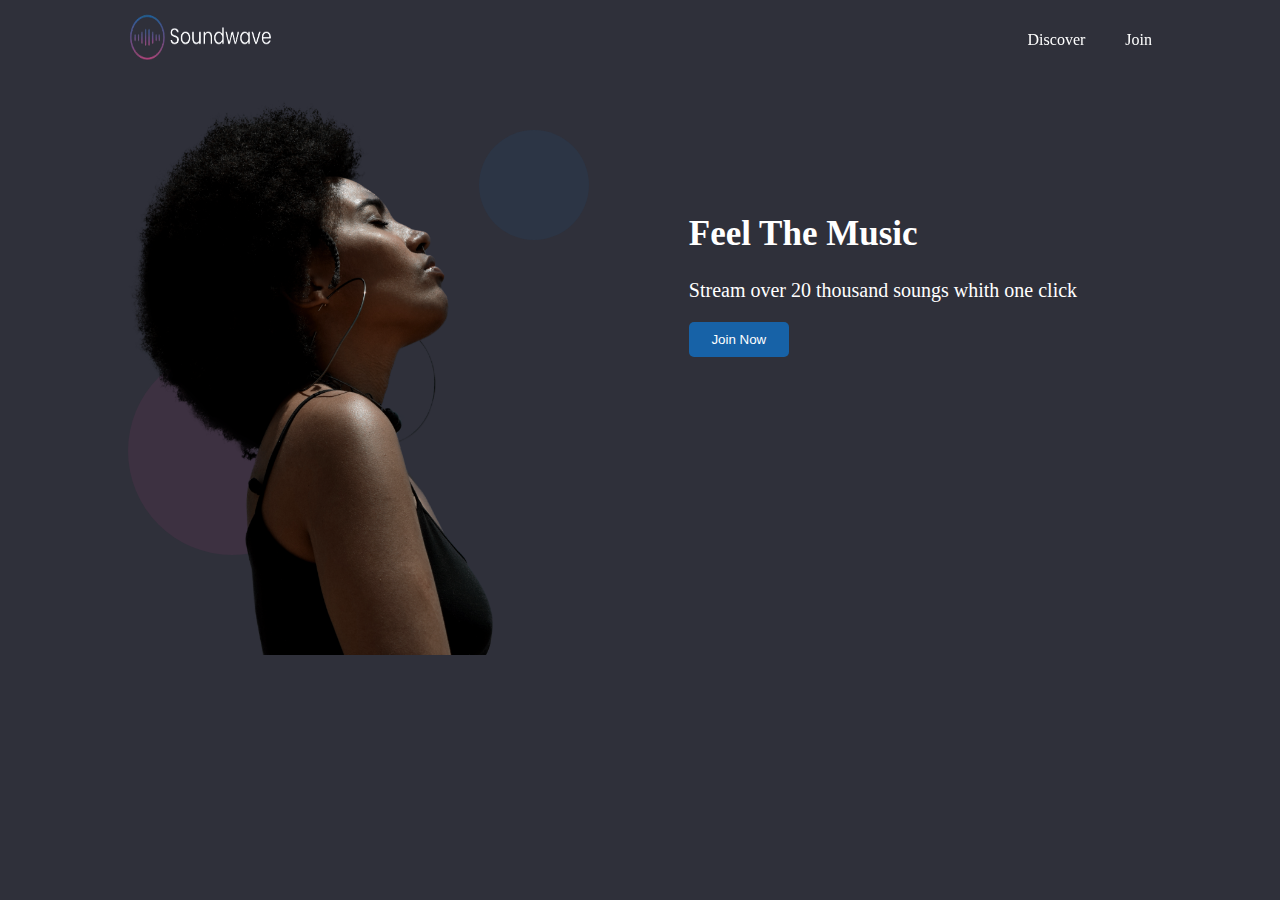
<file: index.html>
<!DOCTYPE html>
<html lang="en">
<head>
    <meta charset="UTF-8">
    <meta http-equiv="X-UA-Compatible" content="IE=edge">
    <meta name="viewport" content="width=device-width, initial-scale=1.0">
    <title>spotify</title>
    <link rel="stylesheet" href="style.css">
</head>
<body class="body">
    <header>
        <a href="index.html"><img src="images/logo-sound.png" alt="logo"></a>
        <ul>
            <li><a href="featur.html">Discover</a></li>
            <li><a href="join.html">Join</a></li>
        </ul>
    </header>
    <section class="home">
        <div class="left">
            <img src="images/landing-page-girl.png" alt="girl">
            <div id="cercle-red"></div>
            <div id="cercle-blue"></div>
        </div>
        <div class="right">
            <h1>Feel The Music</h1>
            <p>
                Stream over 20 thousand soungs whith one click        
            </p>
            <button>Join Now</button>
        </div>
    </section>
</body>
</html>
</file>
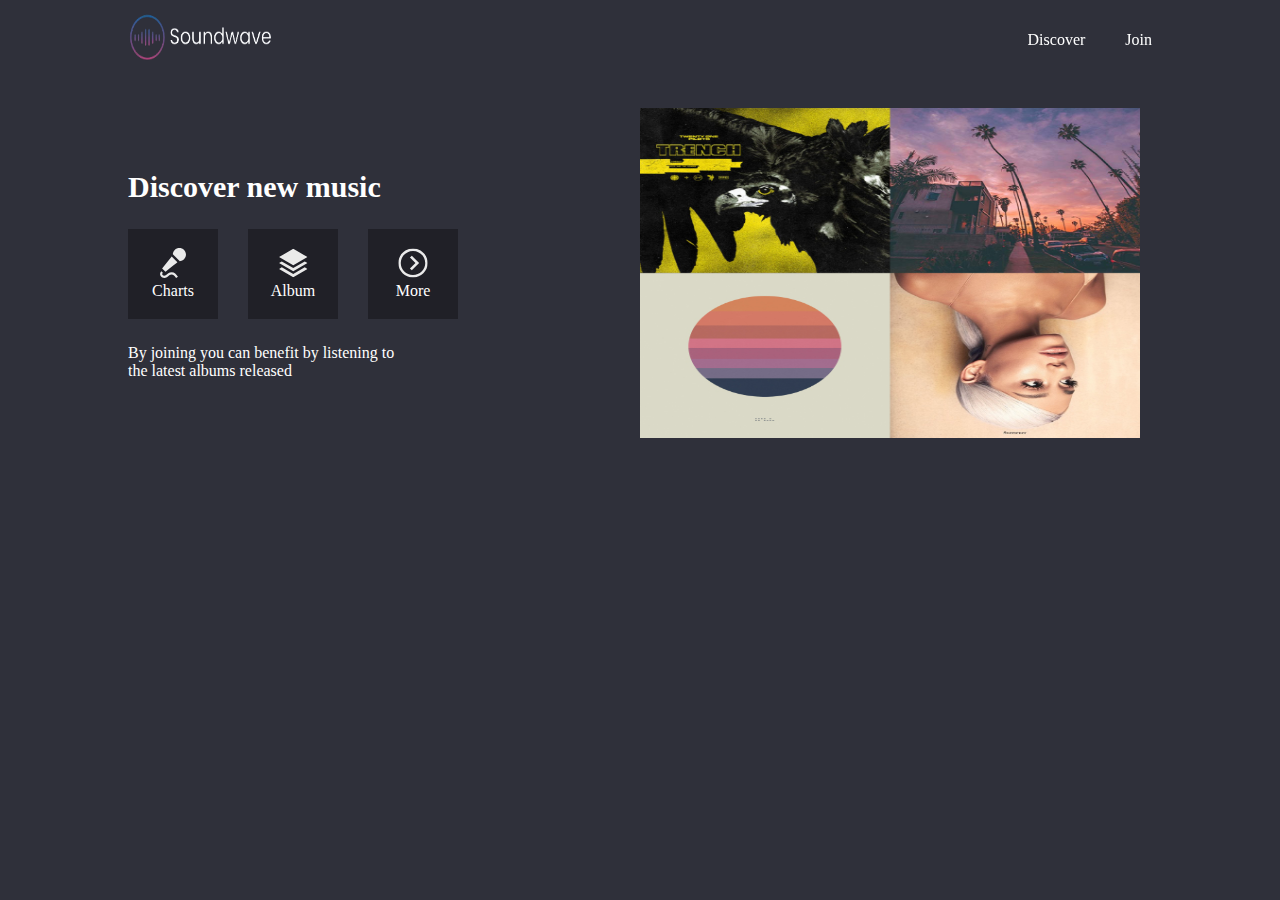
<file: featur.html>
<!DOCTYPE html>
<html lang="en">
<head>
    <meta charset="UTF-8">
    <meta http-equiv="X-UA-Compatible" content="IE=edge">
    <meta name="viewport" content="width=device-width, initial-scale=1.0">
    <title>Featur</title>
    <link rel="stylesheet" href="style.css">
</head>
<body>
    <header>
        <a href="index.html"><img src="images/logo-sound.png" alt="logo"></a>
        <ul>
            <li><a href="featur.html">Discover</a></li>
            <li><a href="join.html">Join</a></li>
        </ul>
    </header>
    <section class="featur">
        <div class="right">

            <h1>Discover new music</h1>
            
            <div class="albums">
                <div class="album">
                    <img src="images/microphone.svg" alt="microphone">
                    <p>Charts</p>
                </div>
                <div class="album">
                    <img src="images/albums.svg" alt="microphone">
                    <p>Album</p>
                </div>
                <div class="album">
                    <img src="images/more.svg" alt="microphone">
                    <p>More</p>
                </div>
            </div>
            <p>
                By joining you can benefit by listening to <br> the latest albums released
            </p>
        </div>
        <div class="left">
            <img src="images/covers.jpg" alt="covers">
        </div>
    </section>
</body>
</html>
</file>
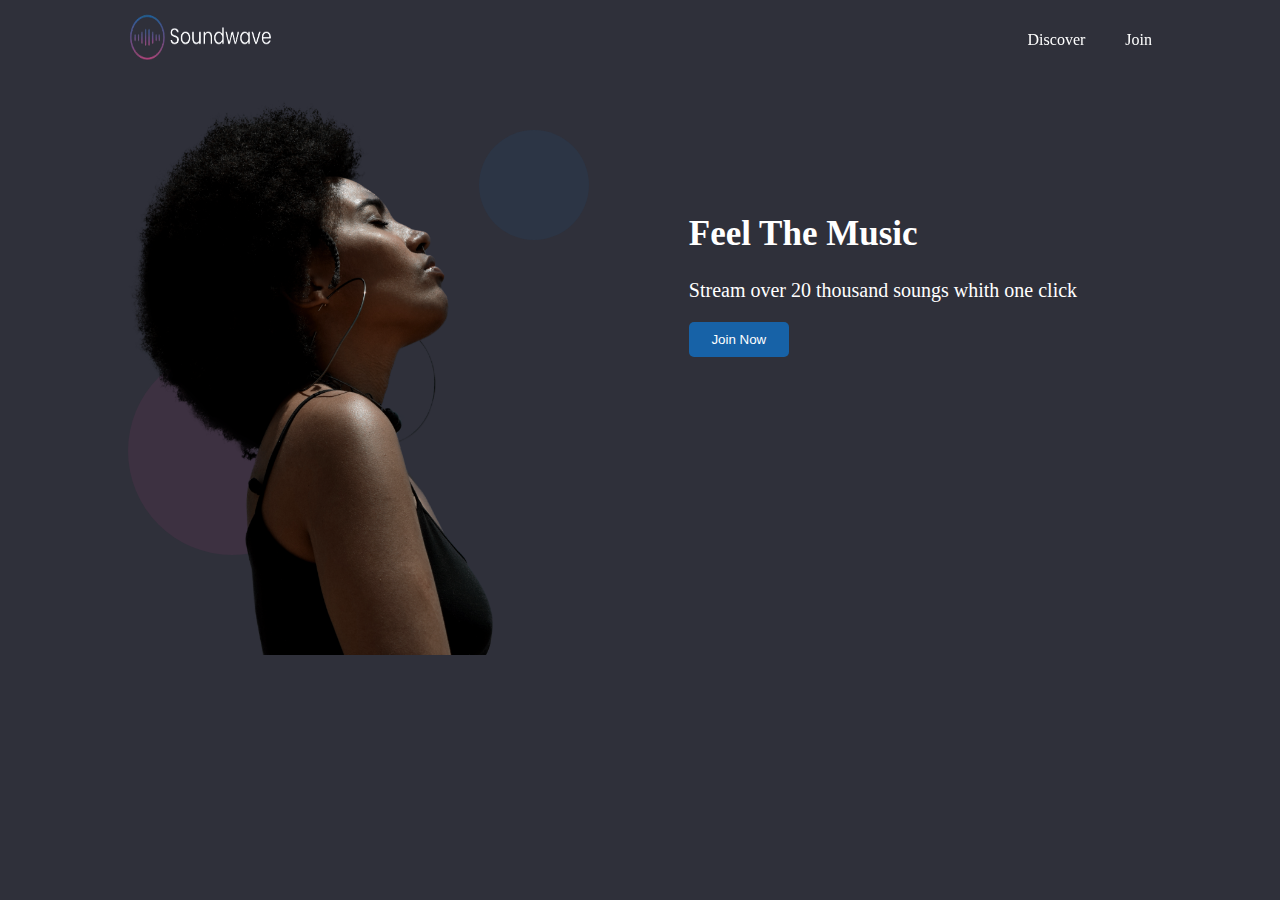
<file: idexe.html>
<!DOCTYPE html>
<html lang="en">
<head>
    <meta charset="UTF-8">
    <meta http-equiv="X-UA-Compatible" content="IE=edge">
    <meta name="viewport" content="width=device-width, initial-scale=1.0">
    <title>spotify</title>
    <link rel="stylesheet" href="style.css">
</head>
<body class="body">
    <header>
        <a href="index.html"><img src="images/logo-sound.png" alt="logo"></a>
        <ul>
            <li><a href="featur.html">Discover</a></li>
            <li><a href="join.html">Join</a></li>
        </ul>
    </header>
    <section class="home">
        <div class="left">
            <img src="images/landing-page-girl.png" alt="girl">
            <div id="cercle-red"></div>
            <div id="cercle-blue"></div>
        </div>
        <div class="right">
            <h1>Feel The Music</h1>
            <p>
                Stream over 20 thousand soungs whith one click        
            </p>
            <button>Join Now</button>
        </div>
    </section>
</body>
</html>
</file>
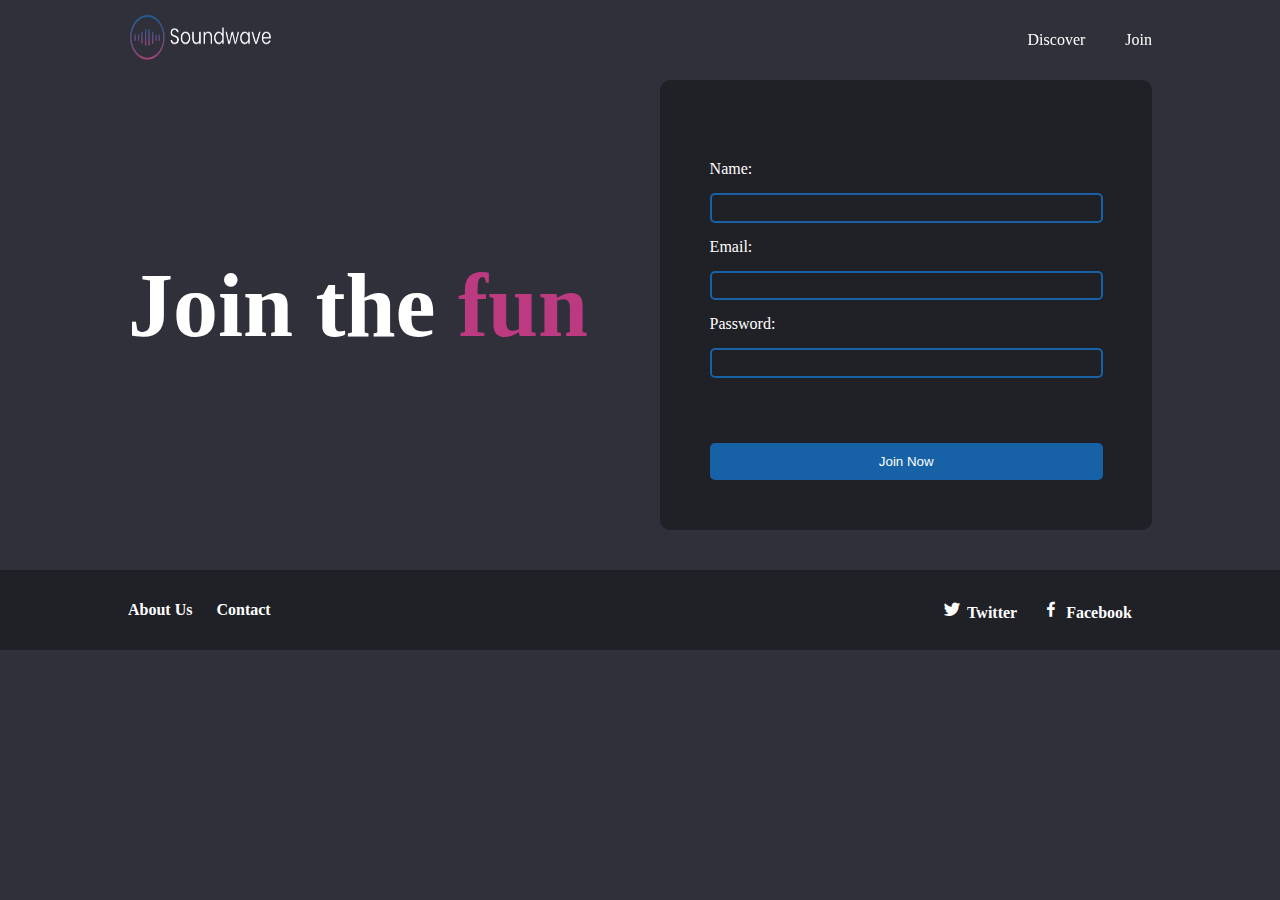
<file: join.html>
<!DOCTYPE html>
<html lang="en">
<head>
    <meta charset="UTF-8">
    <meta http-equiv="X-UA-Compatible" content="IE=edge">
    <meta name="viewport" content="width=device-width, initial-scale=1.0">
    <title>Join</title>
    <link rel="stylesheet" href="style.css">
    <link href='https://unpkg.com/boxicons@2.1.4/css/boxicons.min.css' rel='stylesheet'>
</head>
<body>
    <header>
        <a href="index.html"><img src="images/logo-sound.png" alt="logo"></a>
        <ul>
            <li><a href="featur.html">Discover</a></li>
            <li><a href="join.html">Join</a></li>
        </ul>
    </header>
    <section class="join">
        <div class="left">
            <h1>Join the <span>fun</span></h1>
        </div>
        <form action="#">
            <label for="name">Name:</label>
            <input type="text" id="name" name="name">
            <label for="email">Email:</label>
            <input type="email" id="email" name="email">
            <label for="password">Password:</label>
            <input type="password" id="password" name="password">
            <button>Join Now</button>
        </form>
    </section>
    <footer>
        <div class="left">
            <a href="#">About Us</a>
            <a href="#">Contact</a>
        </div>
        <div class="right">
            <i class='bx bxl-twitter'></i><a href="#">Twitter</a>
            <i class='bx bxl-facebook'></i><a href="#">Facebook</a>
        </div>
    </footer>
</body>
</html>
</file>
<file: style.css>
:root{
    --bg:#2F303A;
    --bgblack:#202027;
    --textcolor:#FFFFFF;
    --btn:#1762A7;
    --darkred:#BC3A80;
    --clred: rgba(188, 58, 128, 0.1);
    --clblue: rgba(23, 98, 167, 0.1);
}
*{
    margin: 0;
    padding: 0;
    box-sizing: border-box; 
}
body{
    background-color: var(--bg);
    color: var(--textcolor);
    padding: 0;
}
/* header */
header{
    height: 80px;
    width: 80%;
    left: 10%;
    display: flex;
    justify-content: space-between;
    align-items: center;
    position: fixed;
    top: 0;
    z-index: 10;
}
header img{
    width: 150px;
    height: 50px;
}

header ul{
    display: flex;
}
header ul li{
    list-style: none;
    margin-left: 40px;
}
a{
    text-decoration: none;
    color: var(--textcolor);
}
/* home */
.home{
    display: flex;
    height: 400px;
    width: 80%;
    margin: 0 auto;
    margin-top: 80px;
}
.home .left{
    width: 45%;
    height: 475px;
    align-content: center;
    margin-right: 100px;
    position: relative;
}
.home .left img{
    width: 365px;
    height: 555px;
    background-size: cover;
    background-position: center;
    margin-top: 20px;
}
#cercle-red{
    width: 208px;
    height: 208px;
    background-color: var(--clred);
    border-radius: 50%;
    position: absolute;
    bottom: 0;
    left: 0;
    z-index: -1;
}
#cercle-blue{
    width: 110px;
    height: 110px;
    background-color: var(--clblue);
    border-radius: 50%;
    position: absolute;
    top: 50px;
    right: 0;
    z-index: -1;
}
.home .right{
    align-content: center;
    
}
.home .right p{
    color: var(--textcolor);
    font-size: 20px;
}
.home .right h1{
    font-size: 35px;
    margin-top: 10px;
    margin-bottom: 25px;
}
.home .right button{
    background-color: var(--btn);
    color: var(--textcolor);
    padding: 10px;
    width: 100px;
    border: none;
    border-radius: 5px;
    margin-top: 20px;
    cursor: pointer;
}
#cercle-blue-right{
    position: absolute;
    top: 350px;
    left: 970px;
    z-index: -1;
}
/* featur */
.featur{
    display: flex;
    height: 350px;
    width: 80%;
    margin: 0 auto;
    margin-top: 100px;
    margin-bottom: 0px;
}
.featur .right{
    display: flex;
    flex-direction: column;
    width: 50%;
    height: 350px;
    justify-content: center;
}
.featur .right .albums{
    display: flex;
    gap: 30px;
    margin-top: 25px;
    margin-bottom: 25px;
}
.albums .album{
    width: 90px;
    height: 90px;
    text-align: center;
    align-content: center;
    background-color: var(--bgblack);
}
.albums .album img{
    width: 30px;
    height: 30px;
}
.featur .right h1{
    font-size: 30px;
}
.featur .left{
    align-content: center;
}
.featur .left img{
    width: 500px;
    height: 330px;
    background-size: cover;
    background-position: center;
}
/* join */
.join{
    display: flex;
    height: 450px;
    width: 80%;
    margin: 0 auto;
    margin-top: 80px;
}
.join .left{
    width: 52%;
    height: 450px;
    align-content: center;
    font-size: 45px;
    margin: auto;
}
.join .left span{
    color: var(--darkred);
}
.join form{
    display: flex;
    flex-direction: column;
    width: 48%;
    height: 450px;
    margin: auto;
    background-color: var(--bgblack);
    border-radius: 10px;
    padding-top: 80px;
}
.join form input{
    height: 35px; 
    width: 80%;
    margin: 15px auto;
    border-radius: 5px;
    border: 2px solid var(--btn);
    background: transparent;
    color: white;
}
.join form input:focus{
    outline: none;
}
.join form label{
    margin-left: 10%;
}
.join form button{
    height: 45px; 
    width: 80%;
    margin: 50px auto;
    border-radius: 5px;
    border: none;
    color: var(--textcolor);
    background-color: var(--btn);
    cursor: pointer;
}
/* footer */
footer{
    display: flex;
    height: 80px;
    background-color: var(--bgblack);
    margin-top: 40px;
    align-items: center;
    padding-left: 10%;
    padding-right: 10%;
    justify-content: space-between;
}
footer a{
    font-weight: bold;
    margin-right: 20px;
}
footer  .right .bx{
    font-size: 20px;
    margin-right: 5px;
}
/* responsive */
@media (max-width:941px){
    .home .left img{
        width: 255px;
        height: 375px;
        border-bottom-right-radius: 50%;
        border-bottom-left-radius: 50%;
    }
    #cercle-red{
        width: 180px;
        height: 180px;
        bottom: 100px;
        left: 0;
    }
    .home .right p{
        color: var(--textcolor);
        font-size: 15px;
    }
    .home .right h1{
        font-size: 25px;
        margin-top: 8px;
        margin-bottom: 25px;
    }
    .home .right button{
        width: 90px;
    }
    /* featur */
    .featur .right{
        width: 45%;
        height: 250px;
    }
    .albums .album{
        width: 50px;
        height: 50px;
        font-size: 15px;
    }
    .albums .album img{
        width: 23px;
        height: 23px;
    }
    .featur .right h1{
        font-size: 18px;
    }
    .featur .left img{
        width: 290px;
        height: 230px;
    }

    .join form{
        height: 350px;
        padding-top: 50px;
    }
    .join form input{
        height: 25px; 
        margin: 10px auto;
    }
    .join form button{
        height: 35px; 
        margin: 40px auto;
    }
    .join .left{
        height: 350px;
        font-size: 29px;
    }
}
@media (max-width:565px){
    .home{
        display: flex;
        flex-direction: column;
        height: 500px;
        margin: 0 auto;
        margin-top: 50px;
        align-items: center;
        text-align: center;
    }
    .home .left{
        margin: 0 auto;
    }
    .home .left img{
        width: 150px;
        height: 260px;
        background-size: cover;
        background-position: center;
        border-bottom-right-radius: 50%;
        border-bottom-left-radius: 50%;
    }
    #cercle-red{
        width: 100px;
        height: 100px;
        bottom: 60;
        left: 0;
    }
    #cercle-blue{
        display: none;
    }
    .home .right p{
        color: var(--textcolor);
        font-size: 10px;
    }
    .home .right h1{
        font-size: 20px;
        margin-top: 8px;
        margin-bottom: 25px;
    }
    .home .right button{
        background-color: var(--btn);
        color: var(--textcolor);
        padding: 10px;
        width: 70px;
        border: none;
        border-radius: 5px;
        font-size: 10px;
    }
    .featur{
        display: flex;
        flex-direction: column;
        height: 350px;
        margin-top: 100px;
        margin-bottom: 0px;
        align-items: center;
    }
    .albums .album{
        width: 45px;
        height: 45px;
        font-size: 12px;
    }
    .albums .album img{
        width: 22px;
        height: 22px;
    }
    .featur .right h1{
        font-size: 15px;
    }
    .join{
        display: flex;
        flex-direction: column;
    }
    .join form{
        width: 300px;
        height: 350px;
        padding-top: 30px;
    }
    .join form label{
        margin-top: 10px;
    }
    .join form input{
        height: 35px; 
        margin: 5px auto;
        border-radius: 7px;
        padding-left: 10px;
    }
    .join form button{
        height: 35px; 
        border-radius: 7px;
        font-size: 12px;
    }
    .join .left{
        height: 50px;
        font-size: 22px;
    }
    .join form label{
       font-size: 12px;
    }
    footer a{
        font-weight: bold;
        margin-right: 15px;
        font-size: 12px;
    }
    footer  .right .bx{
        font-size: 15px;
        margin-right: 5px;
    }
}

@media (max-width:656px){
    .featur .left img{
        width: 250px;
        height: 130px;
        margin-top: 30px;
    }
}
</file>
